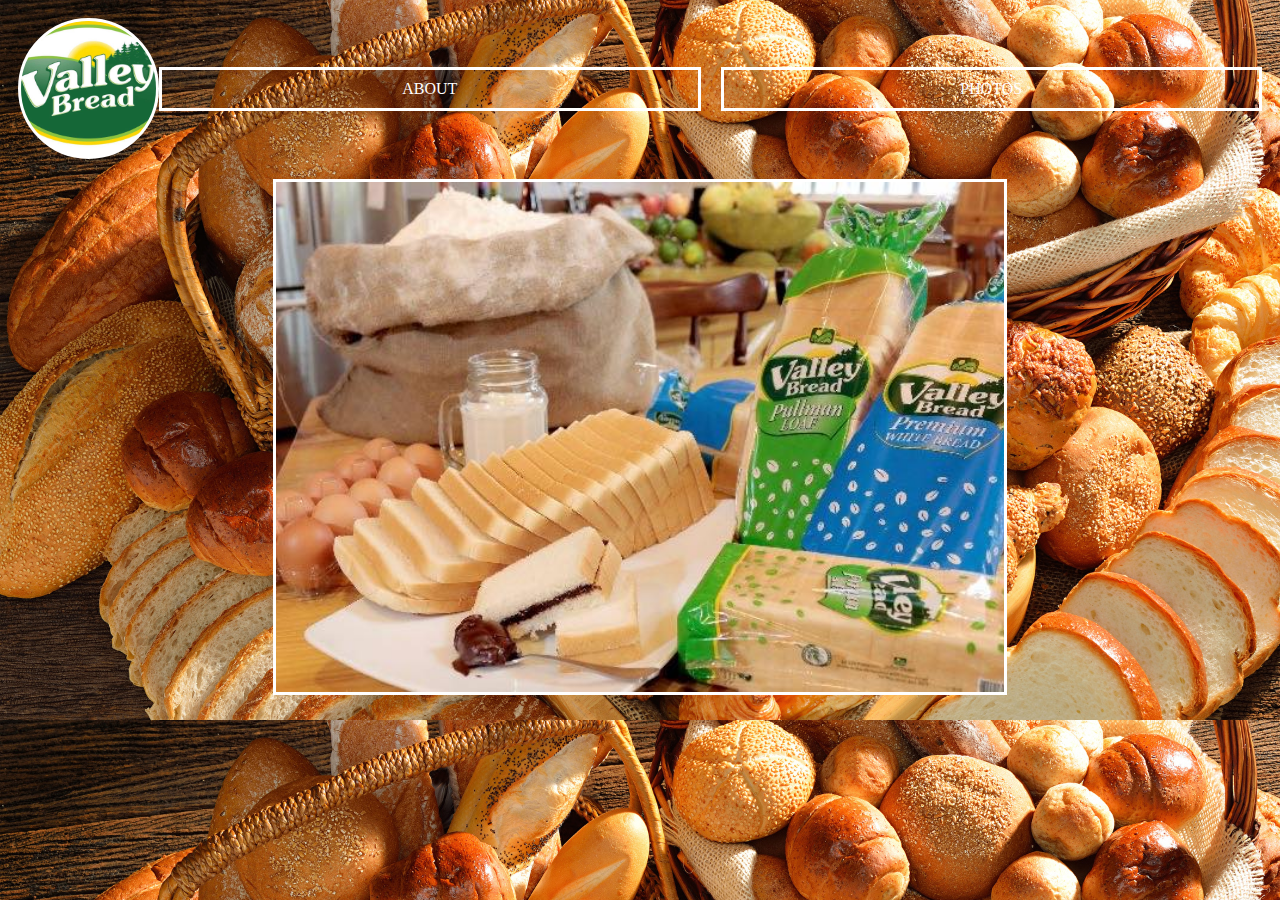
<file: index.html>
<!DOCTYPE html>
	<html>
		<head>
			<title> Valley Bread </title>
			<link rel="stylesheet" href="css/home.css">
		</head>
		<body>
			<div class="header">
				<div class="logo"></div>
				<div class="menu">
					<ul>
						<a href="about.html"><li>ABOUT</li></a>
						<a href="photos.html"><li>PHOTOS</li></a>
					</ul>
				</div>
			</div>
			<div id="slideshow">
				<div class="slide-wrapper">
					<div class="slide"></div>
					<div class="slide"></div>
					<div class="slide"></div>
					<div class="slide"></div>
				</div>
			</div>
		</body>
	</html>
</file>
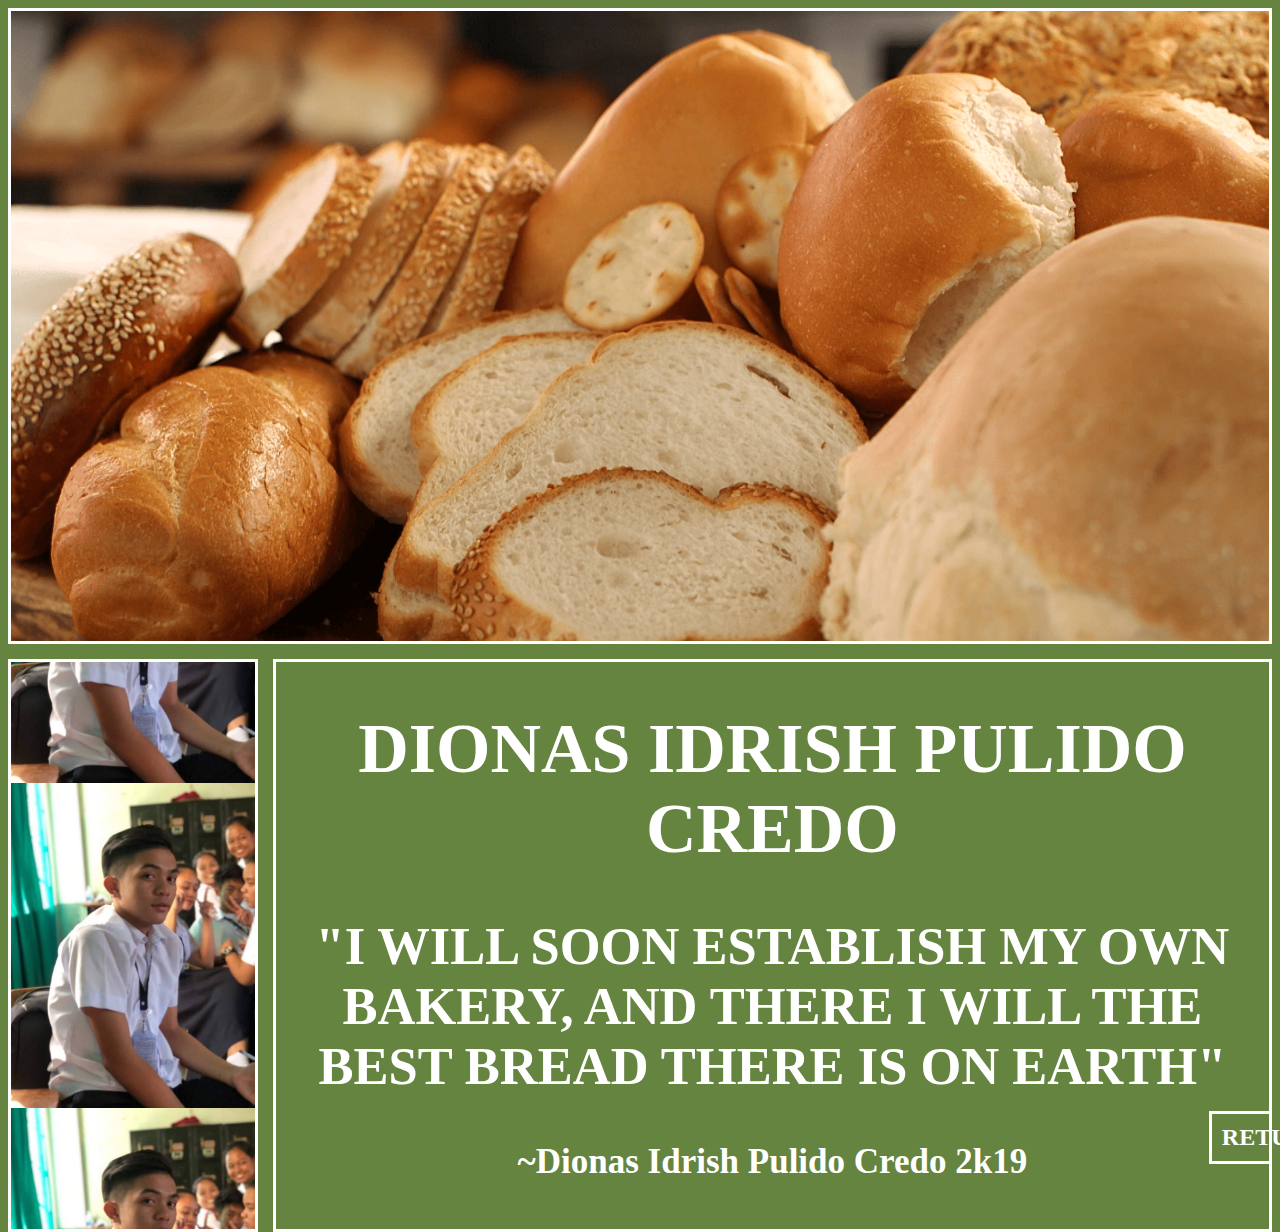
<file: about.html>
<!DOCTYPE html>
	<html>
		<head>
			<title> Valley Bread </title>
			<link rel="stylesheet" href="css/about.css">
		</head>
		<body>
			<div class="showcase"></div>
				<div class="container">
					<div class="myface"></div>
					<div class="intro">
						<h1>DIONAS IDRISH PULIDO CREDO</h1>
						<h2>"I WILL SOON ESTABLISH MY OWN BAKERY, AND THERE I WILL THE BEST BREAD THERE IS ON EARTH"</h2>
						<h4>~Dionas Idrish Pulido Credo 2k19</h4>
					</div>
				</div>
			<div class="return">
				<a href="index.html"><h2 class="eytstu">RETURN</h2></a>
			</div>
		</body>
	</html>
</file>
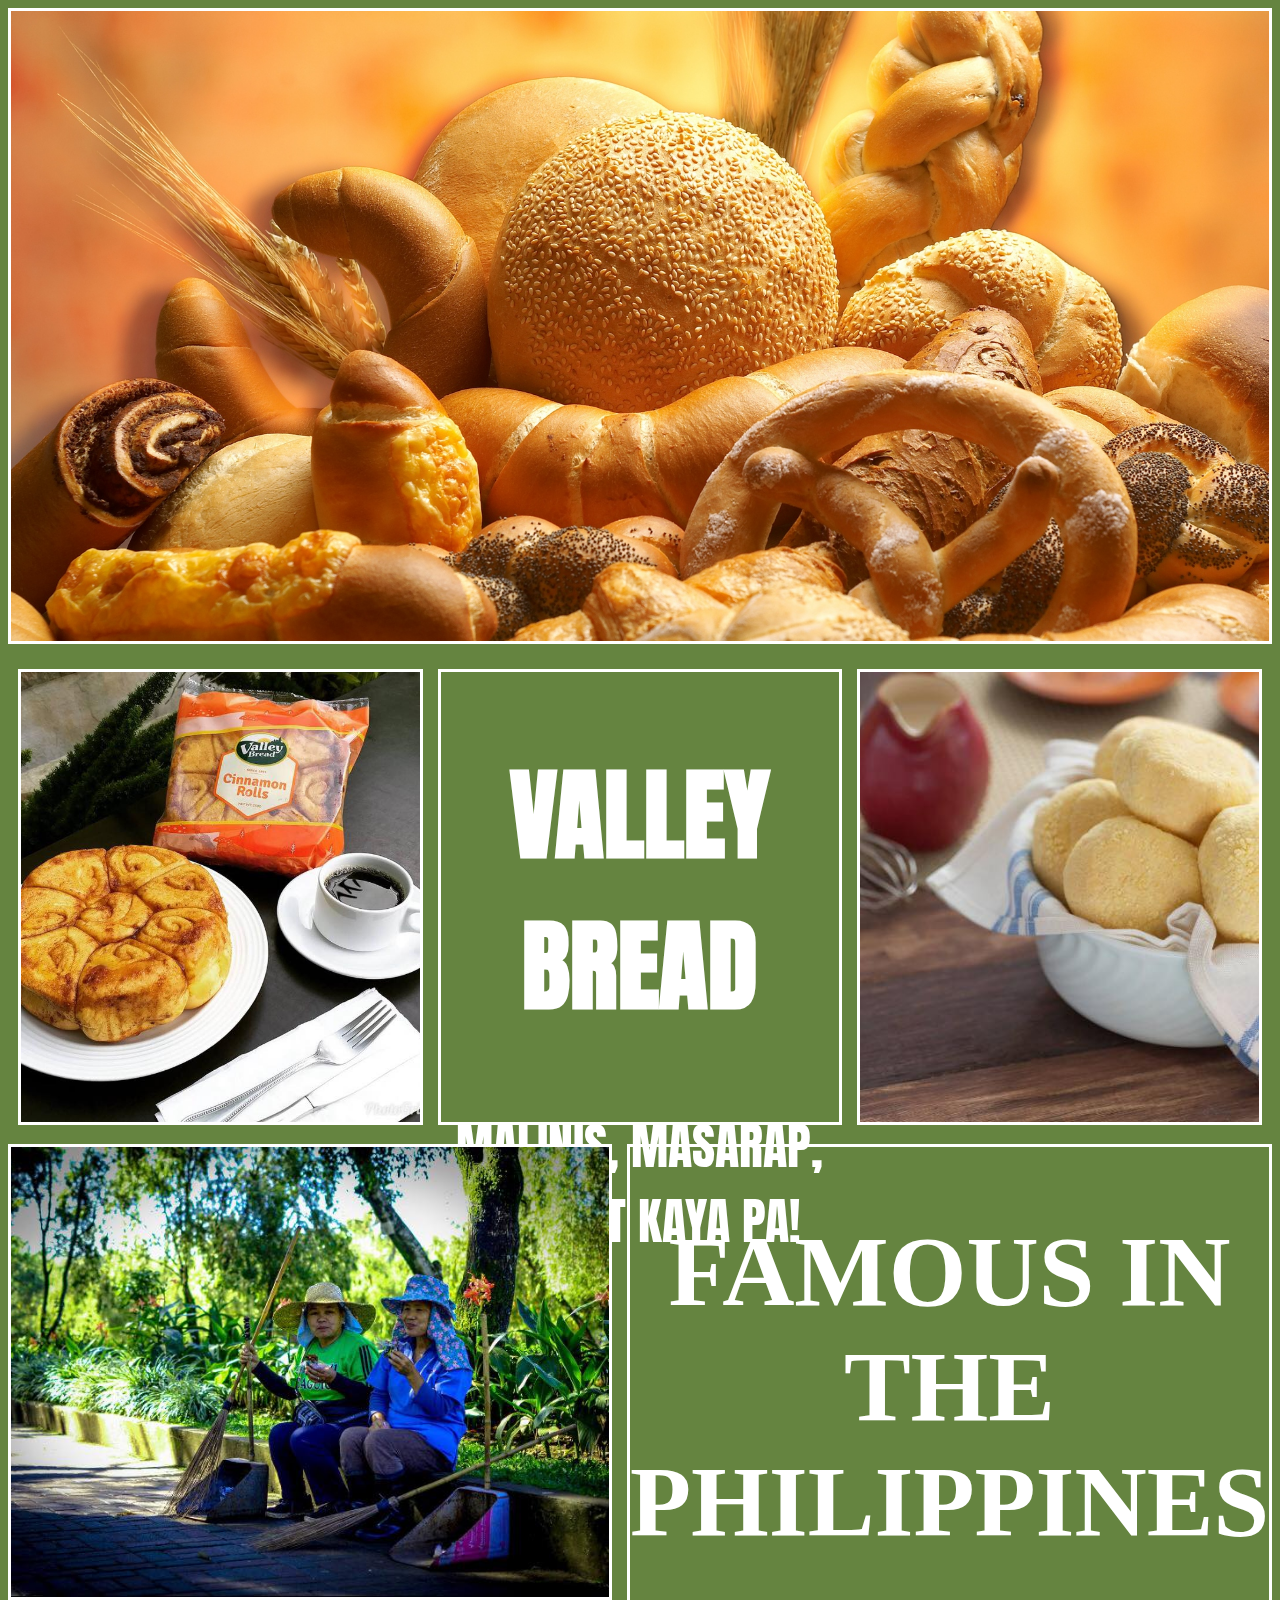
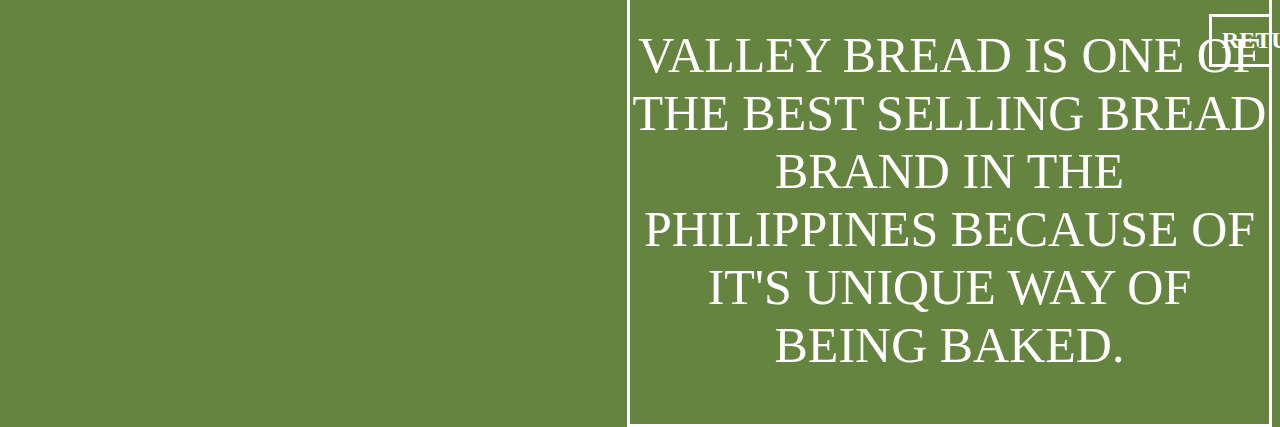
<file: photos.html>
<!DOCTYPE html>
	<html>
		<head>
			<title> Valley Bread </title>
			<link rel="stylesheet" href="css/photos.css">
			<link href="https://fonts.googleapis.com/css?family=Anton" rel="stylesheet">
		</head>
		<body>
			<div class="showcase"></div>
				<div class="idontknow">
					<div class="pic1 pic"></div>
					<div class="description">
						<h1>VALLEY BREAD</h1>
						<p>MALINIS, MASARAP, AT ABOT KAYA PA!</p>
					</div>
					<div class="pic2 pic"></div>
				</div>
				<div class="container">
					<div class="pic3 pic"></div>
					<div class="description2">
						<h1>FAMOUS IN THE PHILIPPINES</h1>
						<p>VALLEY BREAD IS ONE OF THE BEST SELLING BREAD BRAND IN THE PHILIPPINES BECAUSE OF IT'S UNIQUE WAY OF BEING BAKED.</p>
					</div>
				</div>
			<div class="return">
				<a href="index.html"><h2>RETURN</h2></a>
			</div>
		</body>
	</html>
</file>
<file: css/home.css>
.header {
	display: grid;
	grid-template-columns: 1fr 9fr;
	padding: 10px;
	margin-bottom: 10px;
}

.logo {
	background-image: url(../images/logo.jpg);
	background-position: center;
	background-size: contain;
	background-repeat: no-repeat;
	border: 3px white solid;
	border-radius: 50%;
	height: 15vh;
	width: 15vh;
}

.menu {
	margin-top: auto;
	margin-bottom: auto;
}

li {
	list-style: none;
	text-align: center;
	font-family: Bebas Neue;
	grid-gap: 2px;
	padding: 10px;	
	color: white;
	border: 3px white solid;
}

ul {
	padding: 0px;
	display: grid;
	grid-gap: 20px;
	grid-template-columns: repeat(2,1fr);
}

a {
	text-decoration: none;
}

body {
	background-image: url(../images/home.jpg);
	background-position: top;
	background-size: cover;
}

#slideshow {
	border: 3px white solid;
	overflow: hidden;
	height: 510px;
	width: 728px;
	margin: 0 auto;
}

.slide-wrapper {
	width: 2912px;
	-webkit-animation: slide 5s ease infinite;
}

.slide {
	float: left;
	height: 510px;
	width: 728px;
}

.slide:nth-child(1) {
	background-image: url(../images/1.jpg);
	background-position: center;
	background-size: cover;
}

.slide:nth-child(2) {
	background-image: url(../images/2.jpg);
	background-position: center;
	background-size: contain;
}

.slide:nth-child(3) {
	background-image: url(../images/3.jpg);
	background-position: center;
	background-size: contain;
}

.slide:nth-child(4) {
	background-image: url(../images/4.jpg);
	background-position: center;
	background-size: cover;
	background-repeat: no-repeat;
}

@-webkit-keyframes slide {
	20% {margin-left: 0px;}
	30% {margin-left: -728px;}
	50% {margin-left: -728px;}
	60% {margin-left: -1456px;}
	70% {margin-left: -1456px;}
	80% {margin-left: -2184px;}
	90% {margin-left: -2184px;}
}
</file>
<file: css/about.css>
body {
	background: #658440;
}

.showcase {
	height: 70vh;
	border: 3px white solid;
	background-image: url(../images/about.png);
	background-position: center;
	background-size: cover;
	margin-bottom: 15px;
}

.container {
	height: 48vh;
	display: grid;
	grid-template-columns: 1fr 4fr;
	grid-gap: 15px;
	margin-bottom: 15px;
}

.myface {
	background-image: url(../images/myface.jpg);
	background-position: center;
	background-size: contain;
	border: 3px white solid;
}

.intro {
	border: 3px white solid;
	font-size: 35px;
	font-family: Bebas Neue;
	text-align: center;
	color: white;
}

a {
	text-decoration: none;
}

.return {
	margin-left: auto;
	width: 5%;
}

.eytstu {
	text-align: center;
	font-family: Bebas Neue;
	border: 3px white solid;
	color: white;
	padding: 10px;
}
</file>
<file: css/photos.css>
.showcase {
	height: 70vh;
	border: 3px white solid;
	background-image: url(../images/photos.jpg);
	background-position: center;
	background-size: cover;
	margin-bottom: 15px;
}

body {
	background: #658440;
}

.idontknow {
	display: grid;
	grid-template-columns: 1fr 1fr 1fr;
	grid-gap: 15px;
	height: 50vh;
	padding: 10px;
	margin-bottom: 15px;

}

.pic {
	height: 50vh;
	border: 3px white solid;
}

.description {
	border: 3px white solid;
	height: 50vh;
	font-size: 50px;
	font-family: 'Anton', sans-serif;
	text-align: center;
	color: white;
}


.pic1 {
	background-image: url(../images/pic1.jpg);
	background-position: center;
	background-size: cover;
}

.pic2 {
	background-image: url(../images/pic2.jpg);
	background-position: center;
	background-size: cover;
}

.container {
	height: 50vh;
	display: grid;
	grid-template-columns: 1fr 1fr;
	grid-gap: 15px;
	margin-bottom: 15px;
}

.pic3 {
	background-image: url(../images/pic3.jpg);
	background-position: center;
	background-size: cover;
}

.description2 {
	border: 3px white solid;
	font-size: 50px;
	font-family: Bebas Neue;
	text-align: center;
	color: white;
}

a {
	text-decoration: none;
}

.return {
	margin-left: auto;
	width: 5%;
}

h2 {
	text-align: center;
	font-family: Bebas Neue;
	border: 3px white solid;
	color: white;
	padding: 10px;
}
</file>
